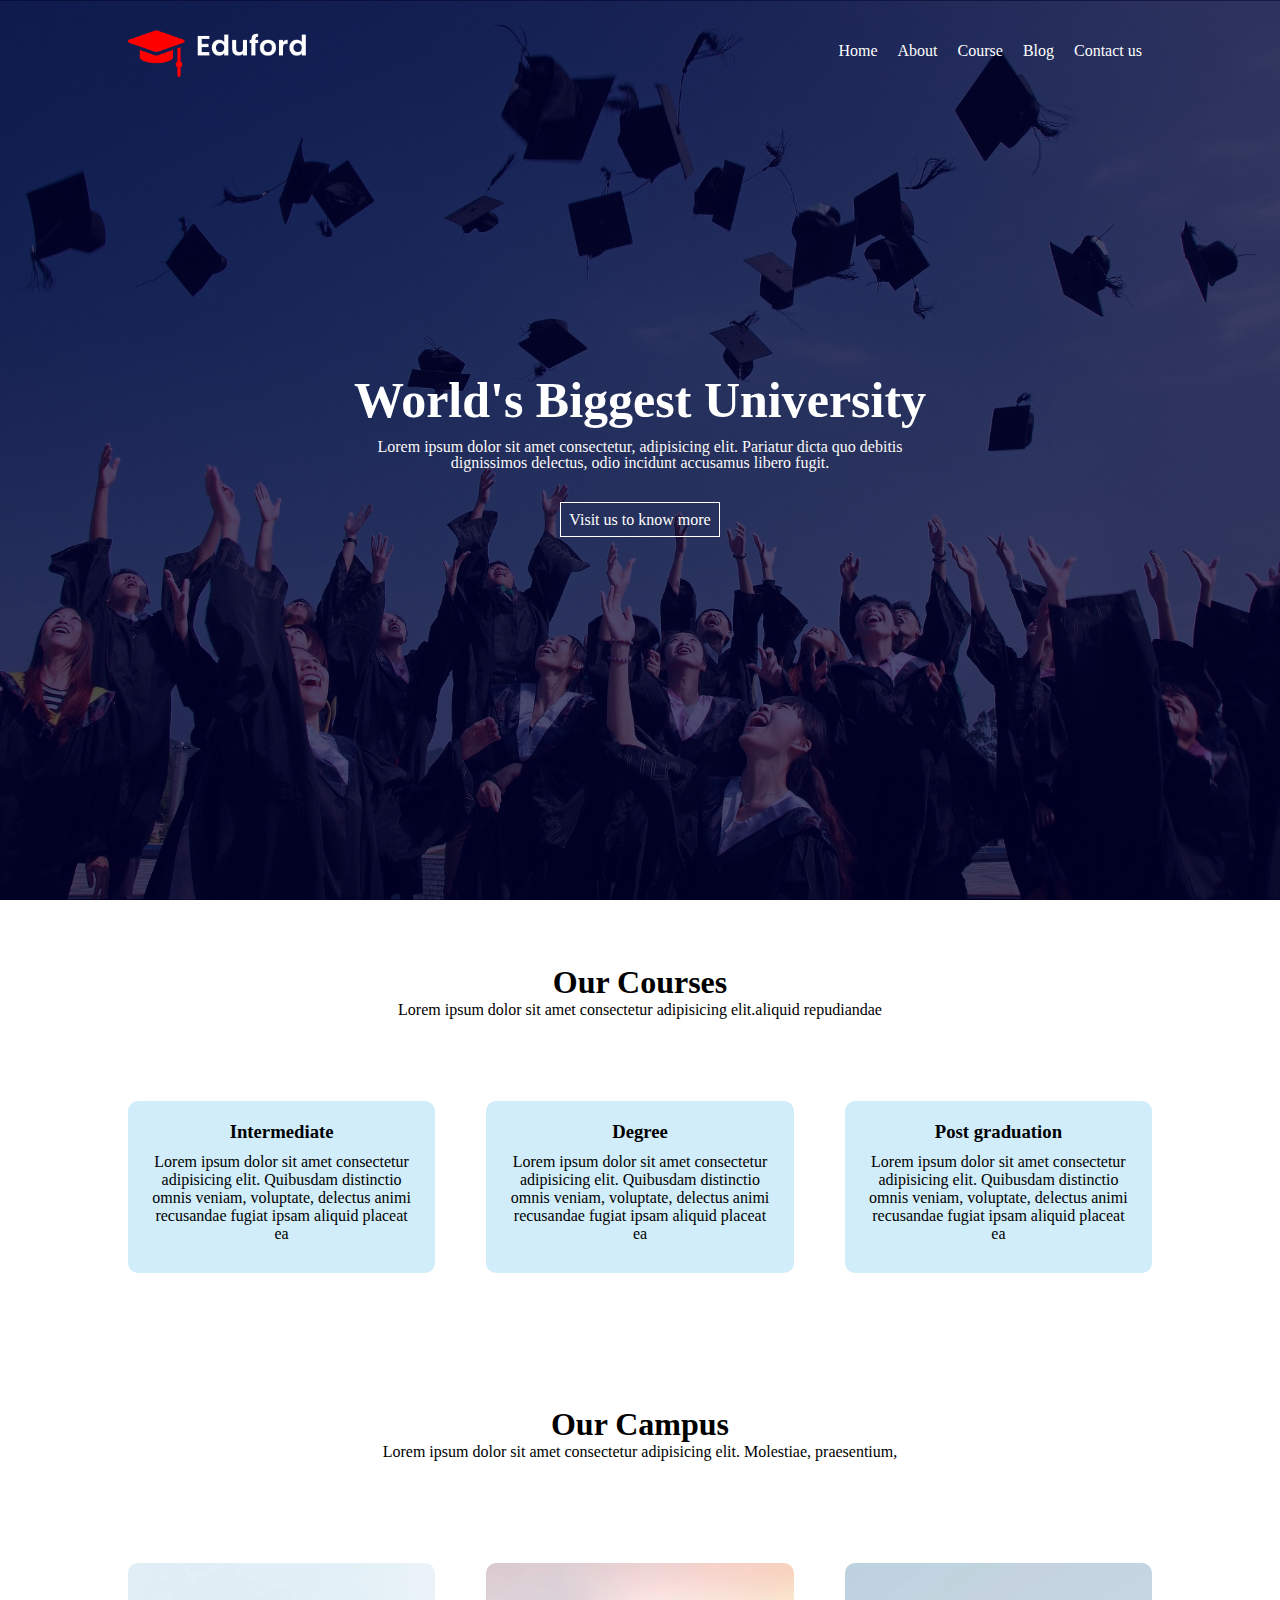
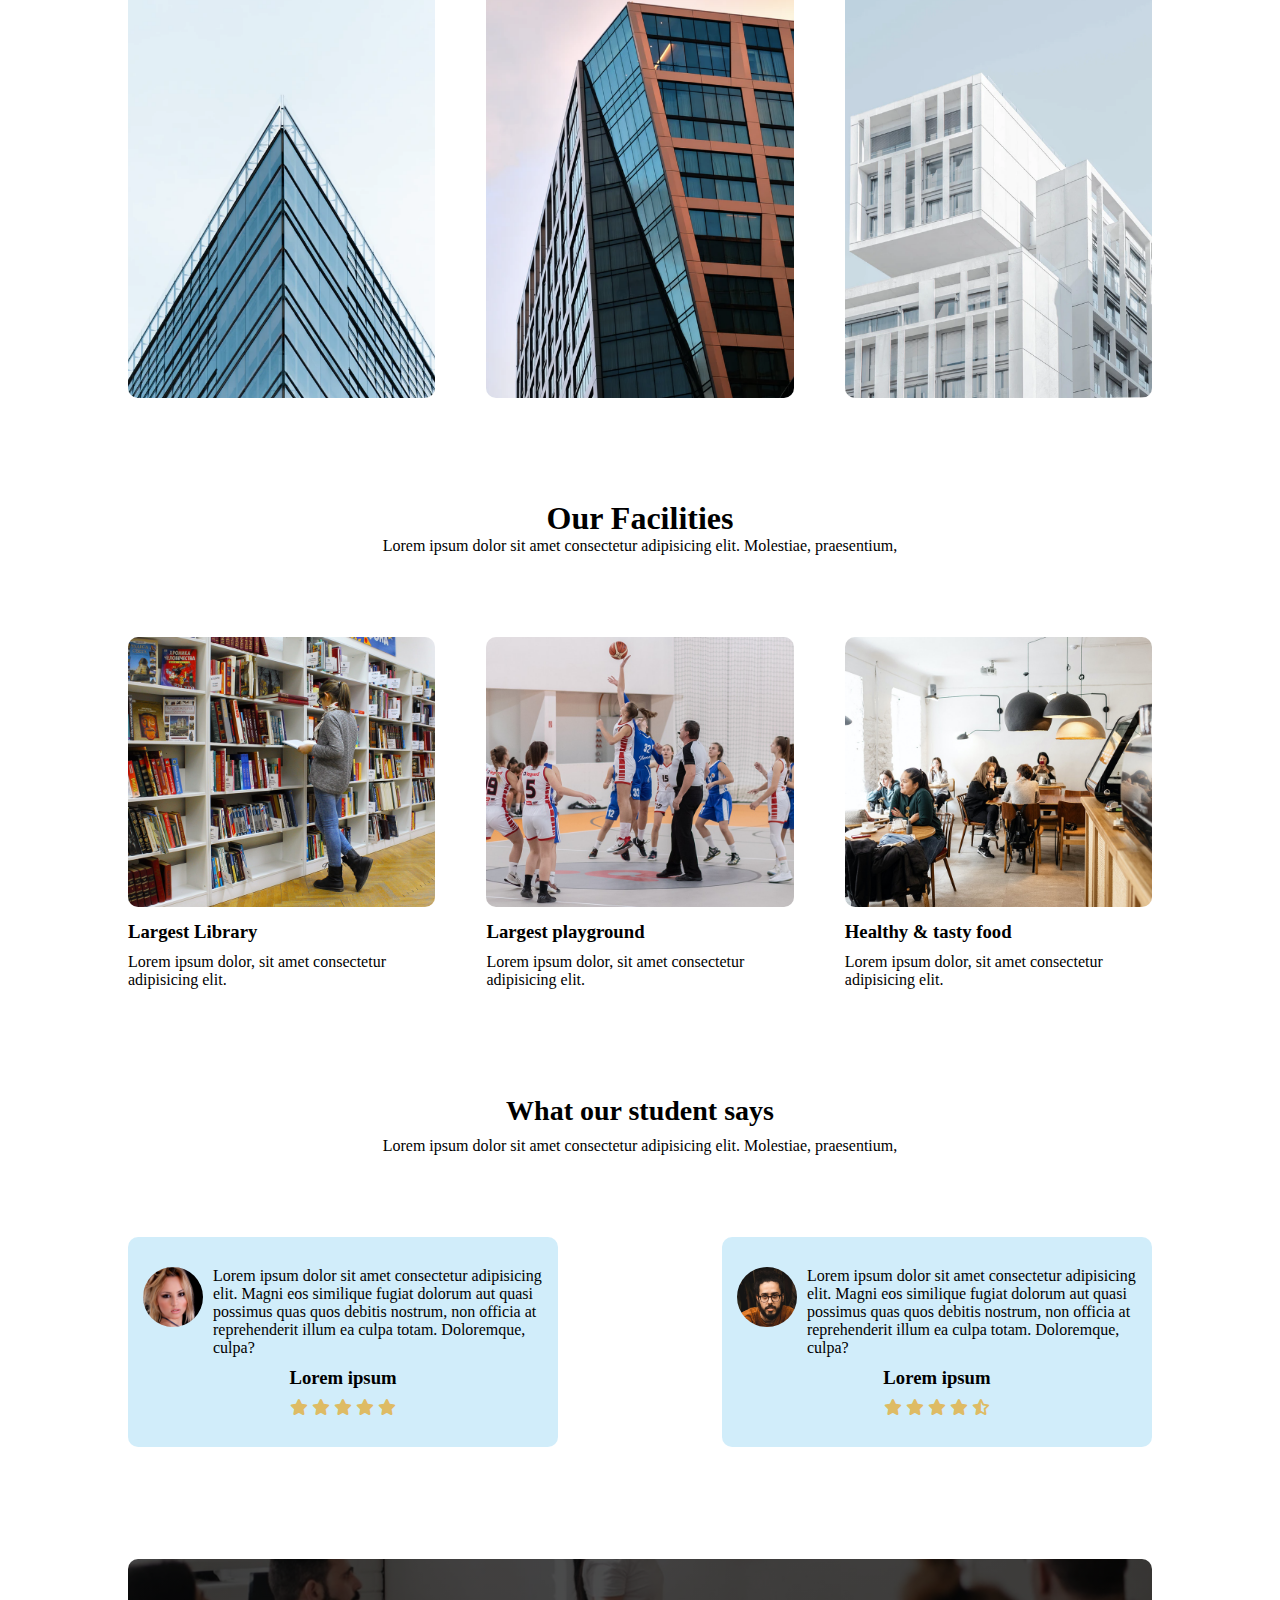
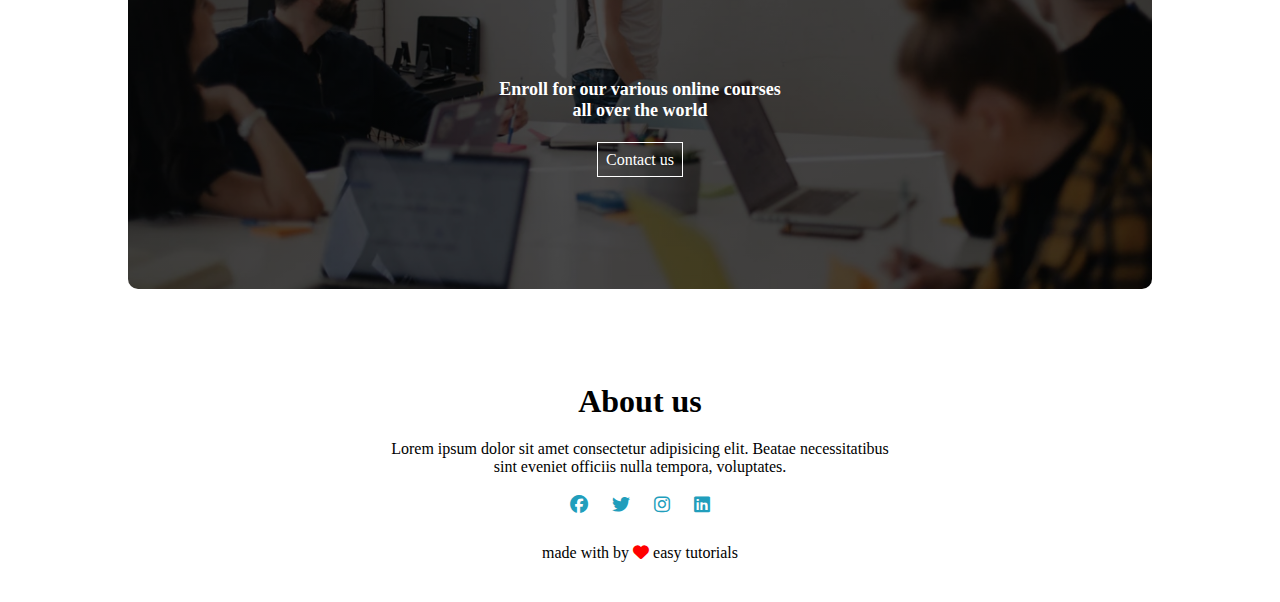
<file: index.html>
<!DOCTYPE html>
<html lang="en">
<head>
    <meta charset="UTF-8">
    <link rel="stylesheet" href="style.css">
    <link rel="icon" type="image/png" href="ficon/favicon-96x96.png" sizes="96x96" />
<link rel="icon" type="image/svg+xml" href="ficon/favicon.svg" />
<link rel="shortcut icon" href="ficon/favicon.ico" />
<link rel="apple-touch-icon" sizes="180x180" href="ficon/apple-touch-icon.png" />
<link rel="manifest" href="ficon/site.webmanifest" />
<link rel="stylesheet" href="https://cdnjs.cloudflare.com/ajax/libs/font-awesome/6.7.2/css/all.min.css" integrity="sha512-Evv84Mr4kqVGRNSgIGL/F/aIDqQb7xQ2vcrdIwxfjThSH8CSR7PBEakCr51Ck+w+/U6swU2Im1vVX0SVk9ABhg==" crossorigin="anonymous" referrerpolicy="no-referrer" />
<meta name="viewport" content="width=device-width, initial-scale=1.0">
<title>Eduford</title>
</head>
<body>
    <!-- header -->
     <section class="header">
        <nav>
            <img src="images/logo.png" alt="">
            <div class="navlinks">
                <i class="fa-solid fa-xmark" onclick="hidemenu()"></i>
                <ul>
                    <li><a href="index.html">Home</a></li>
                    <li><a href="about.html">About</a></li>
                    <li><a href="course.html">Course</a></li>
                    <li><a href="blog.html">Blog</a></li>
                    <li><a href="contact.html">Contact us</a></li>
                </ul>
            </div>
            <i class="fa-solid fa-bars" onclick="showmenu()"></i>  
        </nav>
        <div class="head-content">
            <h1>World's Biggest University</h1>
            <p>Lorem ipsum dolor sit amet consectetur, adipisicing elit. Pariatur dicta quo debitis <br>dignissimos delectus, odio incidunt accusamus libero fugit. </p>
            <a href="" class="head-btn">Visit us to know more</a>
        </div>
     </section>
     
<!-- courses -->
 <section class="courses">
    <h1>Our Courses</h1>
    <p>Lorem ipsum dolor sit amet consectetur adipisicing elit.aliquid repudiandae </p>
    <div class="row">
        <div class="course-col">
            <h3>Intermediate</h3>
            <p>Lorem ipsum dolor sit amet consectetur adipisicing elit. Quibusdam distinctio omnis veniam, voluptate, delectus animi recusandae fugiat ipsam aliquid placeat ea </p>
        </div>
        <div class="course-col">
            <h3>Degree</h3>
            <p>Lorem ipsum dolor sit amet consectetur adipisicing elit. Quibusdam distinctio omnis veniam, voluptate, delectus animi recusandae fugiat ipsam aliquid placeat ea </p>
        </div>
        <div class="course-col">
            <h3>Post graduation</h3>
            <p>Lorem ipsum dolor sit amet consectetur adipisicing elit. Quibusdam distinctio omnis veniam, voluptate, delectus animi recusandae fugiat ipsam aliquid placeat ea </p>
        </div>
    </div>

 </section>
 <!-- campus -->
  <section class="campus">
    <h1>Our Campus</h1>
    <p>Lorem ipsum dolor sit amet consectetur adipisicing elit. Molestiae, praesentium, </p>
    <div class="row">
        <div class="campus-col">
            <img src="images/london.png" alt="">
            <div class="layer">
                <h3>London</h3>

            </div>
        </div>
        <div class="campus-col">
            <img src="images/newyork.png" alt="">
            <div class="layer">
                <h3>Newyork</h3>

            </div>
        </div>
        <div class="campus-col">
            <img src="images/washington.png" alt="">
            <div class="layer">
                <h3>Washington</h3>

            </div>
        </div>
    </div>
  </section>
  <!-- Our Facilities -->
   <section class="facilities">
    <h1>Our Facilities</h1>
    <p>Lorem ipsum dolor sit amet consectetur adipisicing elit. Molestiae, praesentium, </p>
    <div class="row">
        <div class="facility-col">
            <img src="images/library.png" alt="">
            <h3>Largest Library</h3>
            <p>Lorem ipsum dolor, sit amet consectetur adipisicing elit.</p>
        </div>
        <div class="facility-col">
            <img src="images/basketball.png" alt="">
            <h3>Largest playground</h3>
            <p>Lorem ipsum dolor, sit amet consectetur adipisicing elit.</p>
        </div>
        <div class="facility-col">
            <img src="images/cafeteria.png" alt="">
            <h3>Healthy & tasty food</h3>
            <p>Lorem ipsum dolor, sit amet consectetur adipisicing elit.</p>
        </div>
    </div>
   </section>
   <!-- Response -->
    <section class="response">
        <h1>What our student says</h1>
   <p>Lorem ipsum dolor sit amet consectetur adipisicing elit. Molestiae, praesentium, </p>
   <div class="row">
    <div class="response-col">
        <div>
            <img src="images/user1.jpg" alt="">
            <p>Lorem ipsum dolor sit amet consectetur adipisicing elit. Magni eos similique fugiat dolorum aut quasi possimus quas quos debitis nostrum, non officia at reprehenderit illum ea culpa totam. Doloremque, culpa?</p>
        </div>
        <h3>Lorem ipsum</h3>
        <i class="fa-solid fa-star"></i>
        <i class="fa-solid fa-star"></i>
        <i class="fa-solid fa-star"></i>
        <i class="fa-solid fa-star"></i>
        <i class="fa-solid fa-star"></i>
    </div>
    <div class="response-col">
        <div>
            <img src="images/user2.jpg" alt="">
            <p>Lorem ipsum dolor sit amet consectetur adipisicing elit. Magni eos similique fugiat dolorum aut quasi possimus quas quos debitis nostrum, non officia at reprehenderit illum ea culpa totam. Doloremque, culpa?</p>
        </div>
        <h3>Lorem ipsum</h3>
        <i class="fa-solid fa-star"></i>
        <i class="fa-solid fa-star"></i>
        <i class="fa-solid fa-star"></i>
        <i class="fa-solid fa-star"></i>
        <i class="fa-solid fa-star-half-stroke"></i>        
    </div>
   </div>
    </section>
    <!-- enroll -->
     <section class="enroll">
        <div class="enroll-content">
            <h3>Enroll for our various online courses <br>all over the world</h3>
            <a href="" class="head-btn">Contact us</a>
        </div>
    </section>
    <!-- footer -->
     <section class="footer">
        <h1>About us</h1>
        <p>Lorem ipsum dolor sit amet consectetur adipisicing elit. Beatae necessitatibus<br> sint eveniet officiis nulla tempora, voluptates.</p>
        <div class="icons">
            <i class="fa-brands fa-facebook"></i>
            <i class="fa-brands fa-twitter"></i>
            <i class="fa-brands fa-instagram"></i>
            <i class="fa-brands fa-linkedin"></i>
        </div>
        <p>made with by <i class="fa-solid fa-heart"></i>
            easy tutorials</p>
     </section>
   
  <script src="app.js"></script>  
</body>
</html>
</file>
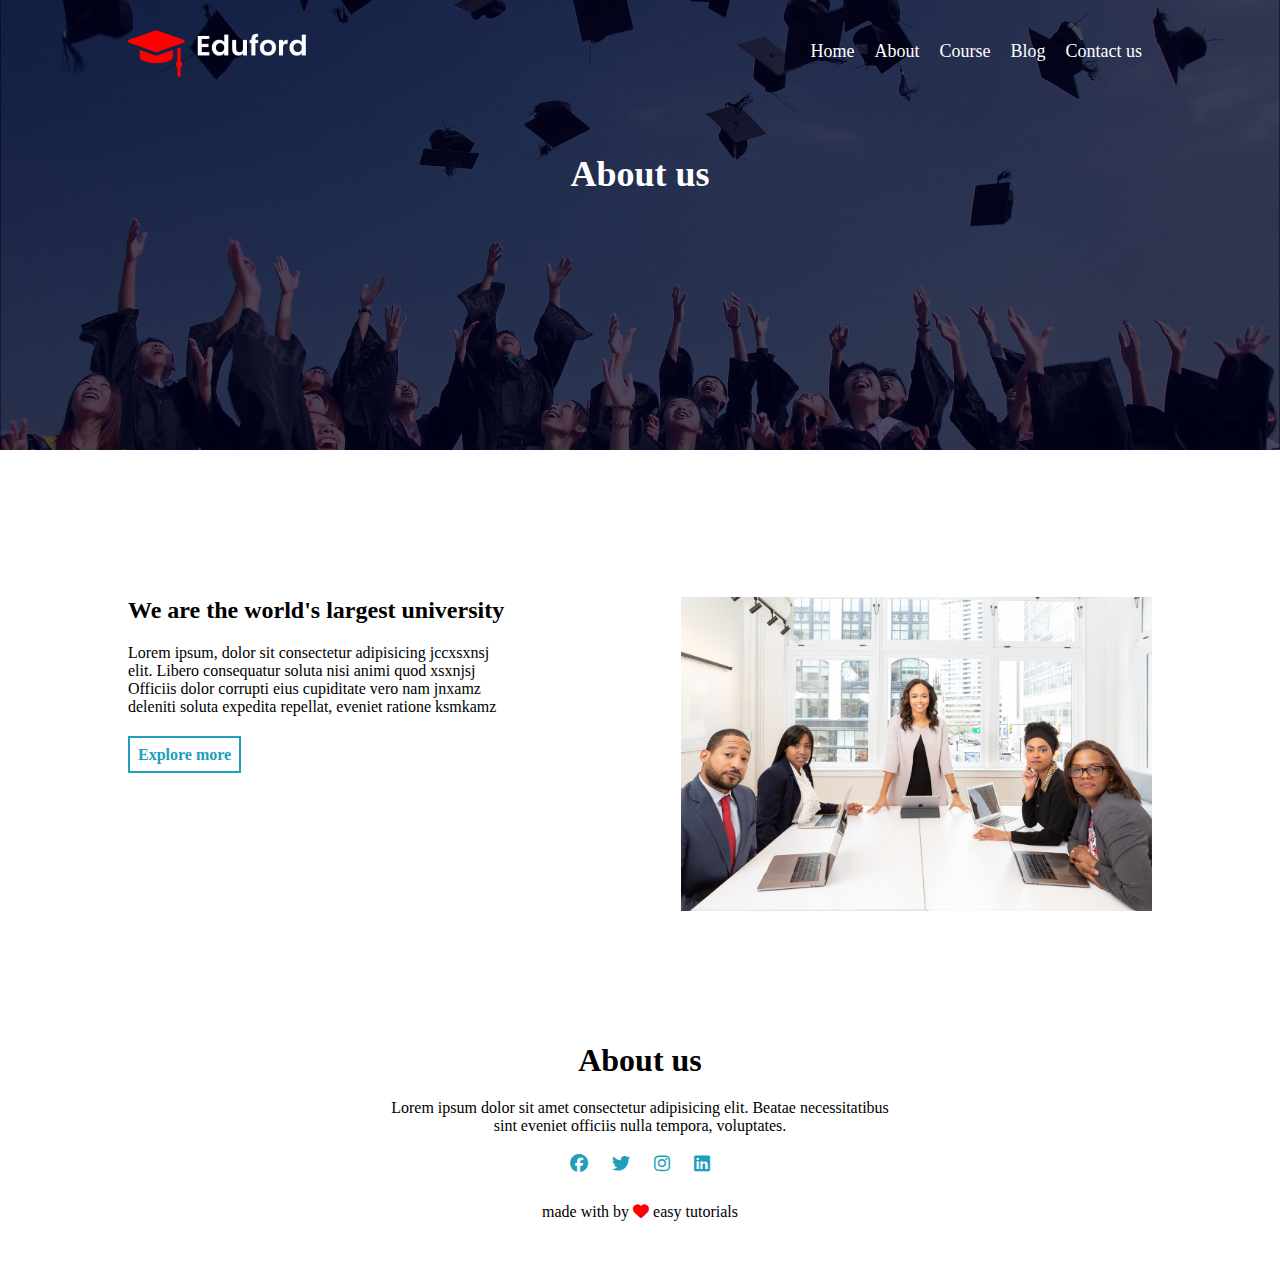
<file: about.html>
<!DOCTYPE html>
<html lang="en">
<head>
    <meta charset="UTF-8">
    <link rel="stylesheet" href="style.css">
    <link rel="icon" type="image/png" href="ficon/favicon-96x96.png" sizes="96x96" />
<link rel="icon" type="image/svg+xml" href="ficon/favicon.svg" />
<link rel="shortcut icon" href="ficon/favicon.ico" />
<link rel="apple-touch-icon" sizes="180x180" href="ficon/apple-touch-icon.png" />
<link rel="manifest" href="ficon/site.webmanifest" />
    <link rel="stylesheet" href="https://cdnjs.cloudflare.com/ajax/libs/font-awesome/6.7.2/css/all.min.css" integrity="sha512-Evv84Mr4kqVGRNSgIGL/F/aIDqQb7xQ2vcrdIwxfjThSH8CSR7PBEakCr51Ck+w+/U6swU2Im1vVX0SVk9ABhg==" crossorigin="anonymous" referrerpolicy="no-referrer" />
    <meta name="viewport" content="width=device-width, initial-scale=1.0">
    <title>Eduford</title>
</head>
<body>
    <!-- header -->
     <section class="sub-header">
        <nav>
            <img src="images/logo.png" alt="">
            <div class="navlinks">
                <i class="fa-solid fa-xmark" onclick="hidemenu()"></i>
                <ul>
                    <li><a href="index.html">Home</a></li>
                    <li><a href="about.html">About</a></li>
                    <li><a href="course.html">Course</a></li>
                    <li><a href="blog.html">Blog</a></li>
                    <li><a href="contact.html">Contact us</a></li>
    
                </ul>
            </div>
            <i class="fa-solid fa-bars" onclick="showmenu()"></i>  
        </nav>
            <h1>About us</h1>
           
     </section>
     <section class="about-us">
        <div class="row">
            <div class="about-col">
            <h2>We are the world's largest university</h2>
            <p>Lorem ipsum, dolor sit  consectetur adipisicing jccxsxnsj<br> elit. Libero consequatur soluta nisi animi quod xsxnjsj <br>Officiis dolor corrupti eius cupiditate vero nam jnxamz <br>deleniti soluta expedita repellat, eveniet ratione ksmkamz</p>
            <a href="" class="about-btn">Explore more</a>
            </div>
            <div class="about-col">
            <img src="images/about.jpg" alt="">
            </div>
        </div>
     </section>
     

    <!-- footer -->
     <section class="footer">
        <h1>About us</h1>
        <p>Lorem ipsum dolor sit amet consectetur adipisicing elit. Beatae necessitatibus<br> sint eveniet officiis nulla tempora, voluptates.</p>
        <div class="icons">
            <i class="fa-brands fa-facebook"></i>
            <i class="fa-brands fa-twitter"></i>
            <i class="fa-brands fa-instagram"></i>
            <i class="fa-brands fa-linkedin"></i>
        </div>
        <p>made with by <i class="fa-solid fa-heart"></i>
            easy tutorials</p>
     </section>
   
  <script src="app.js"></script>  
</body>
</html>
</file>
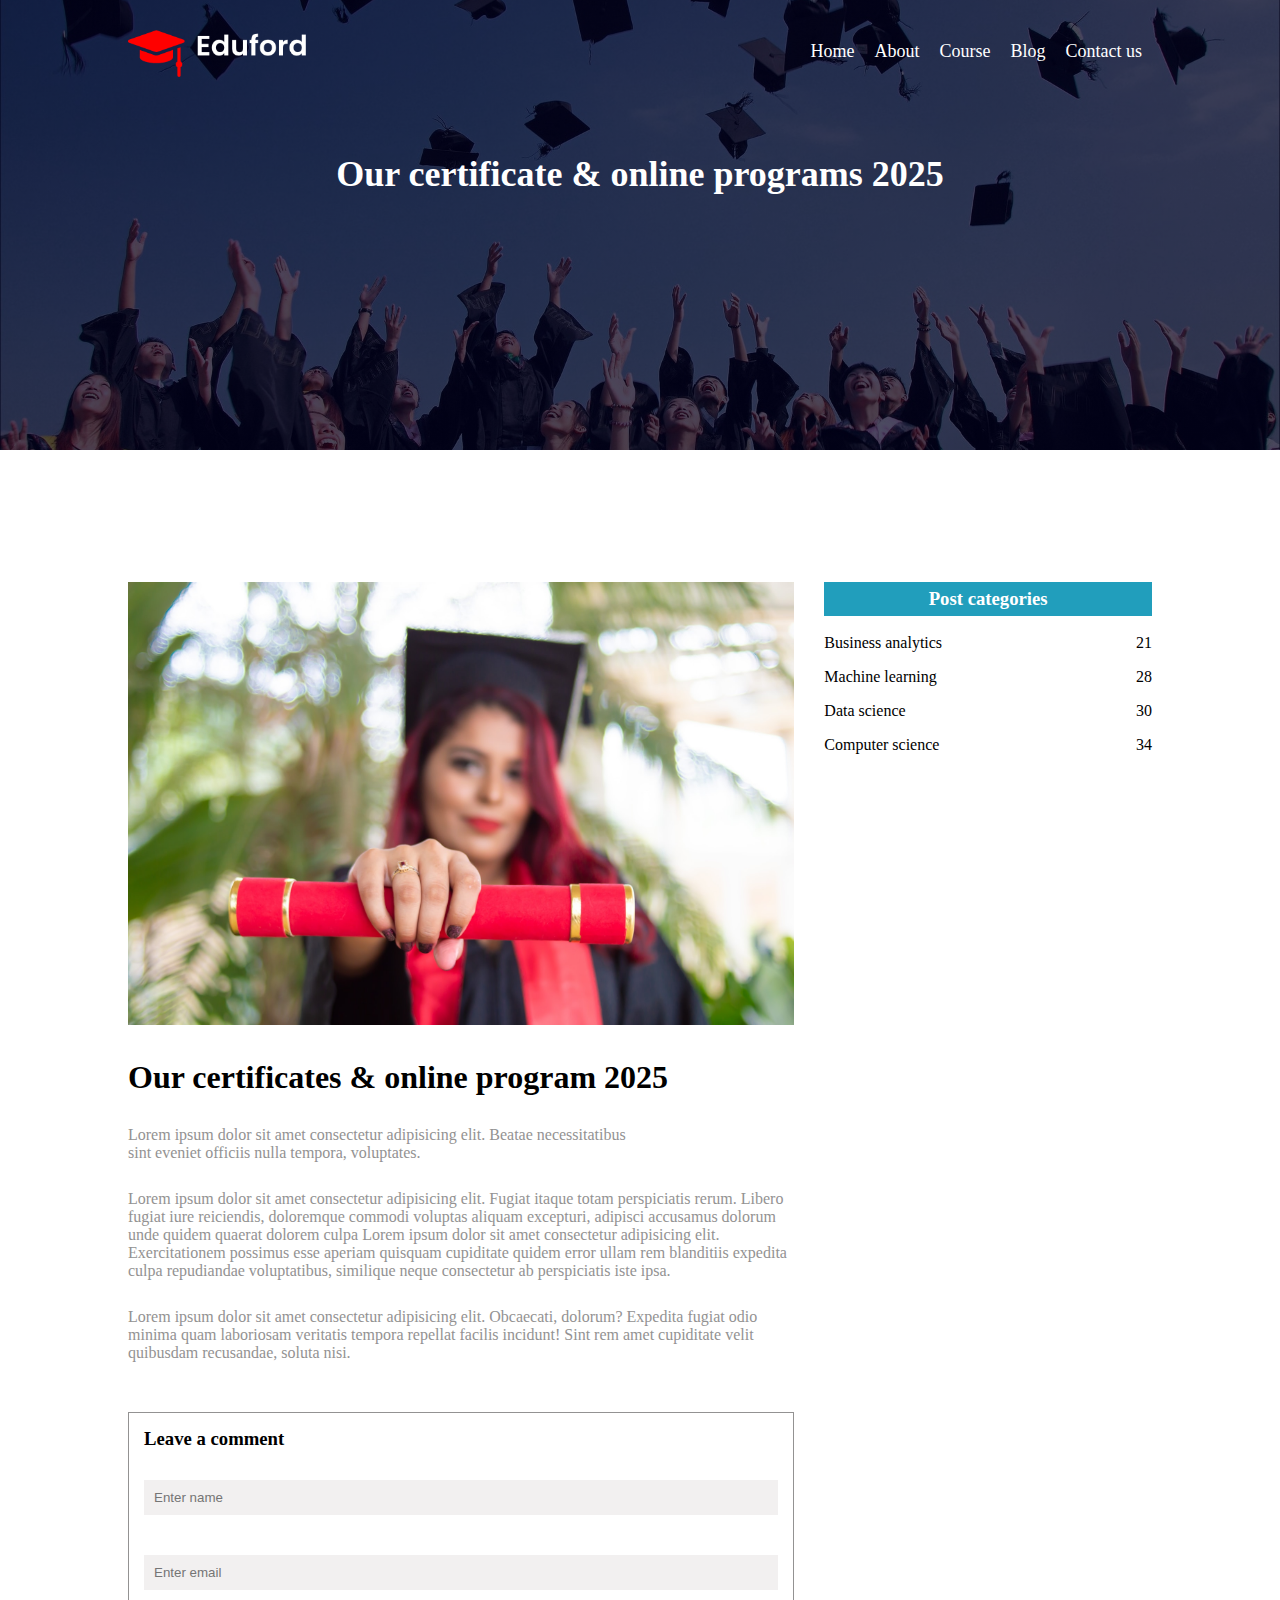
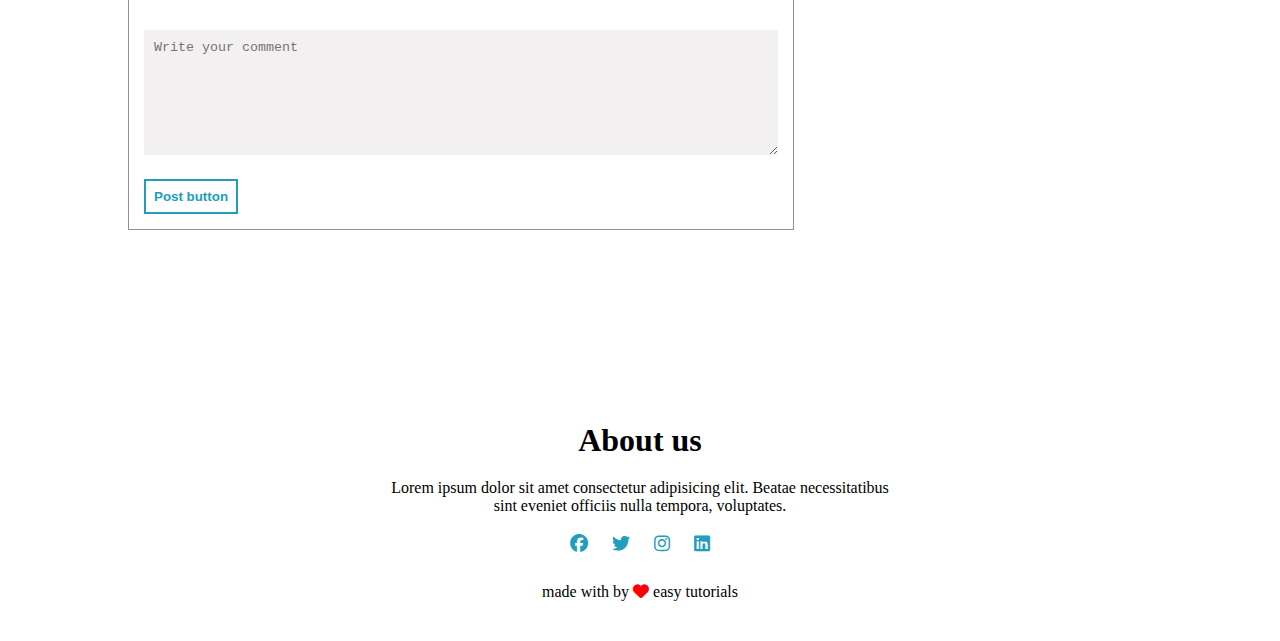
<file: blog.html>
<!DOCTYPE html>
<html lang="en">
<head>
    <meta charset="UTF-8">
    <link rel="stylesheet" href="style.css">
    <link rel="icon" type="image/png" href="ficon/favicon-96x96.png" sizes="96x96" />
<link rel="icon" type="image/svg+xml" href="ficon/favicon.svg" />
<link rel="shortcut icon" href="ficon/favicon.ico" />
<link rel="apple-touch-icon" sizes="180x180" href="ficon/apple-touch-icon.png" />
<link rel="manifest" href="ficon/site.webmanifest" />
    <link rel="stylesheet" href="https://cdnjs.cloudflare.com/ajax/libs/font-awesome/6.7.2/css/all.min.css" integrity="sha512-Evv84Mr4kqVGRNSgIGL/F/aIDqQb7xQ2vcrdIwxfjThSH8CSR7PBEakCr51Ck+w+/U6swU2Im1vVX0SVk9ABhg==" crossorigin="anonymous" referrerpolicy="no-referrer" />
    <meta name="viewport" content="width=device-width, initial-scale=1.0">
    <title>Eduford</title>
</head>
<body>
    <!-- header -->
     <section class="sub-header">
        <nav>
            <img src="images/logo.png" alt="">
            <div class="navlinks">
                <i class="fa-solid fa-xmark" onclick="hidemenu()"></i>
                <ul>
                    <li><a href="index.html">Home</a></li>
                    <li><a href="about.html">About</a></li>
                    <li><a href="course.html">Course</a></li>
                    <li><a href="blog.html">Blog</a></li>
                    <li><a href="contact.html">Contact us</a></li>
    
                </ul>
            </div>
            <i class="fa-solid fa-bars" onclick="showmenu()"></i>  
        </nav>
            <h1>Our certificate & online programs 2025</h1>
           
     </section>
     <section class="blog">
        <div class="row">
            <div class="blog-col1">
            <img src="images/certificate.jpg" alt="">
            <h1>Our certificates & online program 2025</h1>
            <p>Lorem ipsum dolor sit amet consectetur adipisicing elit. Beatae necessitatibus<br> sint eveniet officiis nulla tempora, voluptates.</p><br>
            <p>Lorem ipsum dolor sit amet consectetur adipisicing elit. Fugiat itaque totam perspiciatis rerum. Libero fugiat iure reiciendis, doloremque commodi voluptas aliquam excepturi, adipisci accusamus dolorum unde quidem quaerat dolorem culpa
            Lorem ipsum dolor sit amet consectetur adipisicing elit. Exercitationem possimus esse aperiam quisquam cupiditate quidem error ullam rem blanditiis expedita culpa repudiandae voluptatibus, similique neque consectetur ab perspiciatis iste ipsa.</p><br>
            <p>Lorem ipsum dolor sit amet consectetur adipisicing elit. Obcaecati, dolorum? Expedita fugiat odio minima quam laboriosam veritatis tempora repellat facilis incidunt! Sint rem amet cupiditate velit quibusdam recusandae, soluta nisi.</p>
            <div class="form-box">
                <form class="comment">
                    <h3>Leave a comment</h3>
                    <input type="text" placeholder="Enter name">
                    <input type="email" placeholder="Enter email">
                    <textarea rows="7" placeholder="Write your comment"></textarea>
                    <button type="submit" class="about-btn ">Post button</button>

                </form>
            </div>
            </div>
           
            <div class="blog-col2">
                <h3>Post categories</h3>
                <div>
                    <span>Business analytics</span>
                    <span>21</span>
                </div>
                <div>
                    <span>Machine learning</span>
                    <span>28</span>
                </div>
                <div>
                    <span>Data science</span>
                    <span>30</span>
                </div>
                <div>
                    <span>Computer science</span>
                    <span>34</span>
                </div>
            </div>
        </div>
     </section>

 <!-- footer -->
 <section class="footer">
    <h1>About us</h1>
    <p>Lorem ipsum dolor sit amet consectetur adipisicing elit. Beatae necessitatibus<br> sint eveniet officiis nulla tempora, voluptates.</p>
    <div class="icons">
        <i class="fa-brands fa-facebook"></i>
        <i class="fa-brands fa-twitter"></i>
        <i class="fa-brands fa-instagram"></i>
        <i class="fa-brands fa-linkedin"></i>
    </div>
    <p>made with by <i class="fa-solid fa-heart"></i>
        easy tutorials</p>
 </section>
   
  <script src="app.js"></script>  
</body>
</html>
</file>
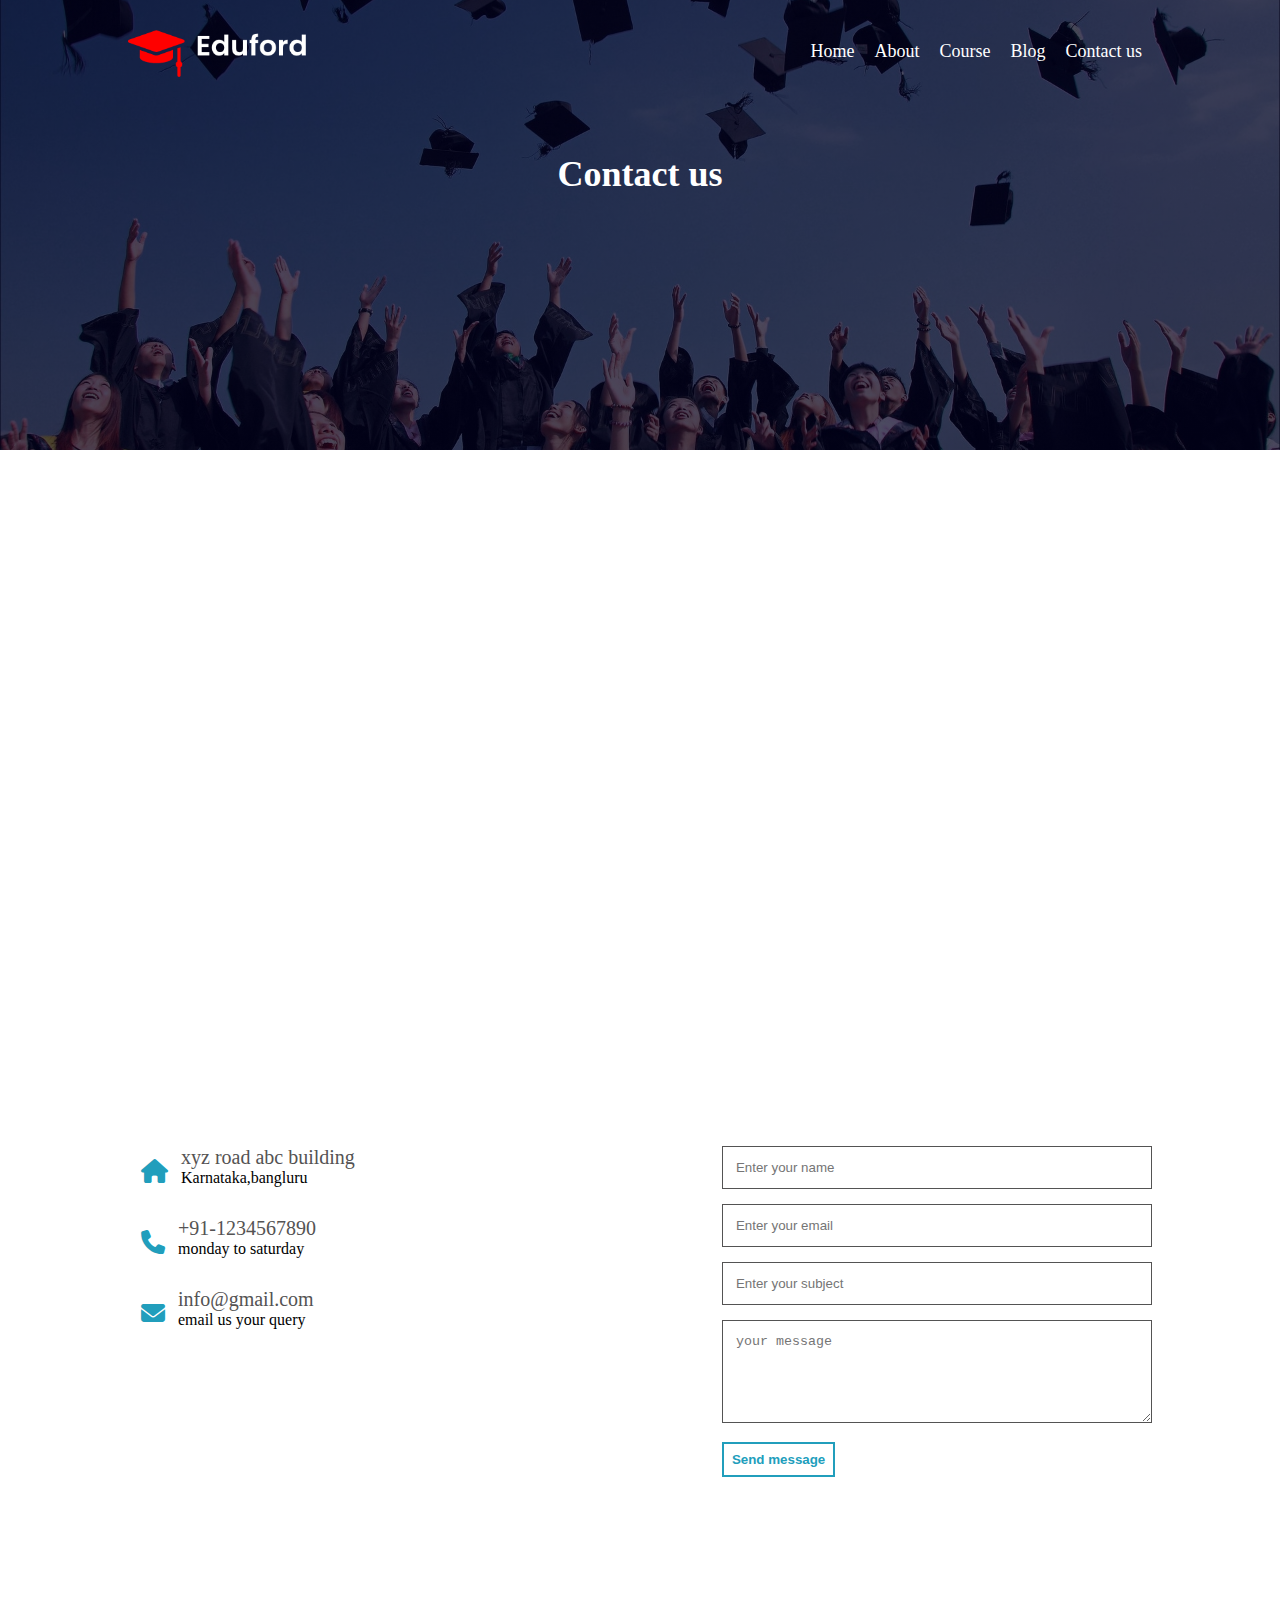
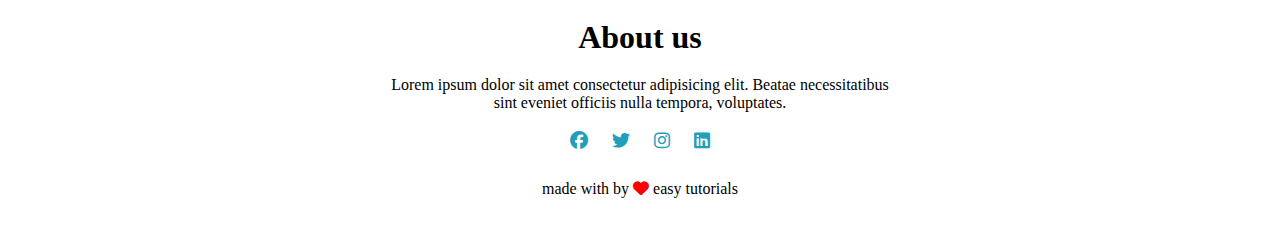
<file: contact.html>
<!DOCTYPE html>
<html lang="en">
<head>
    <meta charset="UTF-8">
    <link rel="stylesheet" href="style.css">
    <link rel="icon" type="image/png" href="ficon/favicon-96x96.png" sizes="96x96" />
<link rel="icon" type="image/svg+xml" href="ficon/favicon.svg" />
<link rel="shortcut icon" href="ficon/favicon.ico" />
<link rel="apple-touch-icon" sizes="180x180" href="ficon/apple-touch-icon.png" />
<link rel="manifest" href="ficon/site.webmanifest" />
    <link rel="stylesheet" href="https://cdnjs.cloudflare.com/ajax/libs/font-awesome/6.7.2/css/all.min.css" integrity="sha512-Evv84Mr4kqVGRNSgIGL/F/aIDqQb7xQ2vcrdIwxfjThSH8CSR7PBEakCr51Ck+w+/U6swU2Im1vVX0SVk9ABhg==" crossorigin="anonymous" referrerpolicy="no-referrer" />
    <meta name="viewport" content="width=device-width, initial-scale=1.0">
    <title>Eduford</title>
</head>
<body>
    <!-- header -->
     <section class="sub-header">
        <nav>
            <img src="images/logo.png" alt="">
            <div class="navlinks">
                <i class="fa-solid fa-xmark" onclick="hidemenu()"></i>
                <ul>
                    <li><a href="index.html">Home</a></li>
                    <li><a href="about.html">About</a></li>
                    <li><a href="course.html">Course</a></li>
                    <li><a href="blog.html">Blog</a></li>
                    <li><a href="contact.html">Contact us</a></li>
    
                </ul>
            </div>
            <i class="fa-solid fa-bars" onclick="showmenu()"></i>  
        </nav>
            <h1>Contact us</h1>
           
     </section>
     <!-- contact -->
<section class="contact-location">
    <iframe src="https://www.google.com/maps/embed?pb=!1m18!1m12!1m3!1d230660.45113519926!2d81.63710495825023!3d25.40248244885666!2m3!1f0!2f0!3f0!3m2!1i1024!2i768!4f13.1!3m3!1m2!1s0x398534c9b20bd49f%3A0xa2237856ad4041a!2sPrayagraj%2C%20Uttar%20Pradesh!5e0!3m2!1sen!2sin!4v1740833132676!5m2!1sen!2sin" width="600" height="450" style="border:0;" allowfullscreen="" loading="lazy" referrerpolicy="no-referrer-when-downgrade"></iframe>
</section>
<section class="contact-details">
    <div class="row">
        <div class="contact-col">
            <div>
                <i class="fa-solid fa-house"></i>
                <span>
                    <h5>xyz road abc building</h5>
                    <p>Karnataka,bangluru</p>
                </span>
            </div>
            <div>
                <i class="fa-solid fa-phone"></i>
                <span>
                    <h5>+91-1234567890</h5>
                    <p>monday to saturday</p>
                </span>
            </div>
            <div>
                <i class="fa-solid fa-envelope"></i>
                <span>
                    <h5>info@gmail.com</h5>
                    <p>email us your query</p>
                </span>
            </div>
        </div>
        <div class="contact-col">
        <form class="contact-form">
            <input type="text" placeholder="Enter your name">
            <input type="email" placeholder="Enter your email">
            <input type="text" placeholder="Enter your subject">
            <textarea  rows="5" placeholder="your message"></textarea>
            <button type="submit" class="head-btn about-btn" >Send message</button>
        </form>
        </div>
    </div>
</section>




 <!-- footer -->
 <section class="footer">
    <h1>About us</h1>
    <p>Lorem ipsum dolor sit amet consectetur adipisicing elit. Beatae necessitatibus<br> sint eveniet officiis nulla tempora, voluptates.</p>
    <div class="icons">
        <i class="fa-brands fa-facebook"></i>
        <i class="fa-brands fa-twitter"></i>
        <i class="fa-brands fa-instagram"></i>
        <i class="fa-brands fa-linkedin"></i>
    </div>
    <p>made with by <i class="fa-solid fa-heart"></i>
        easy tutorials</p>
 </section>
   
  <script src="app.js"></script>  
</body>
</html>
</file>
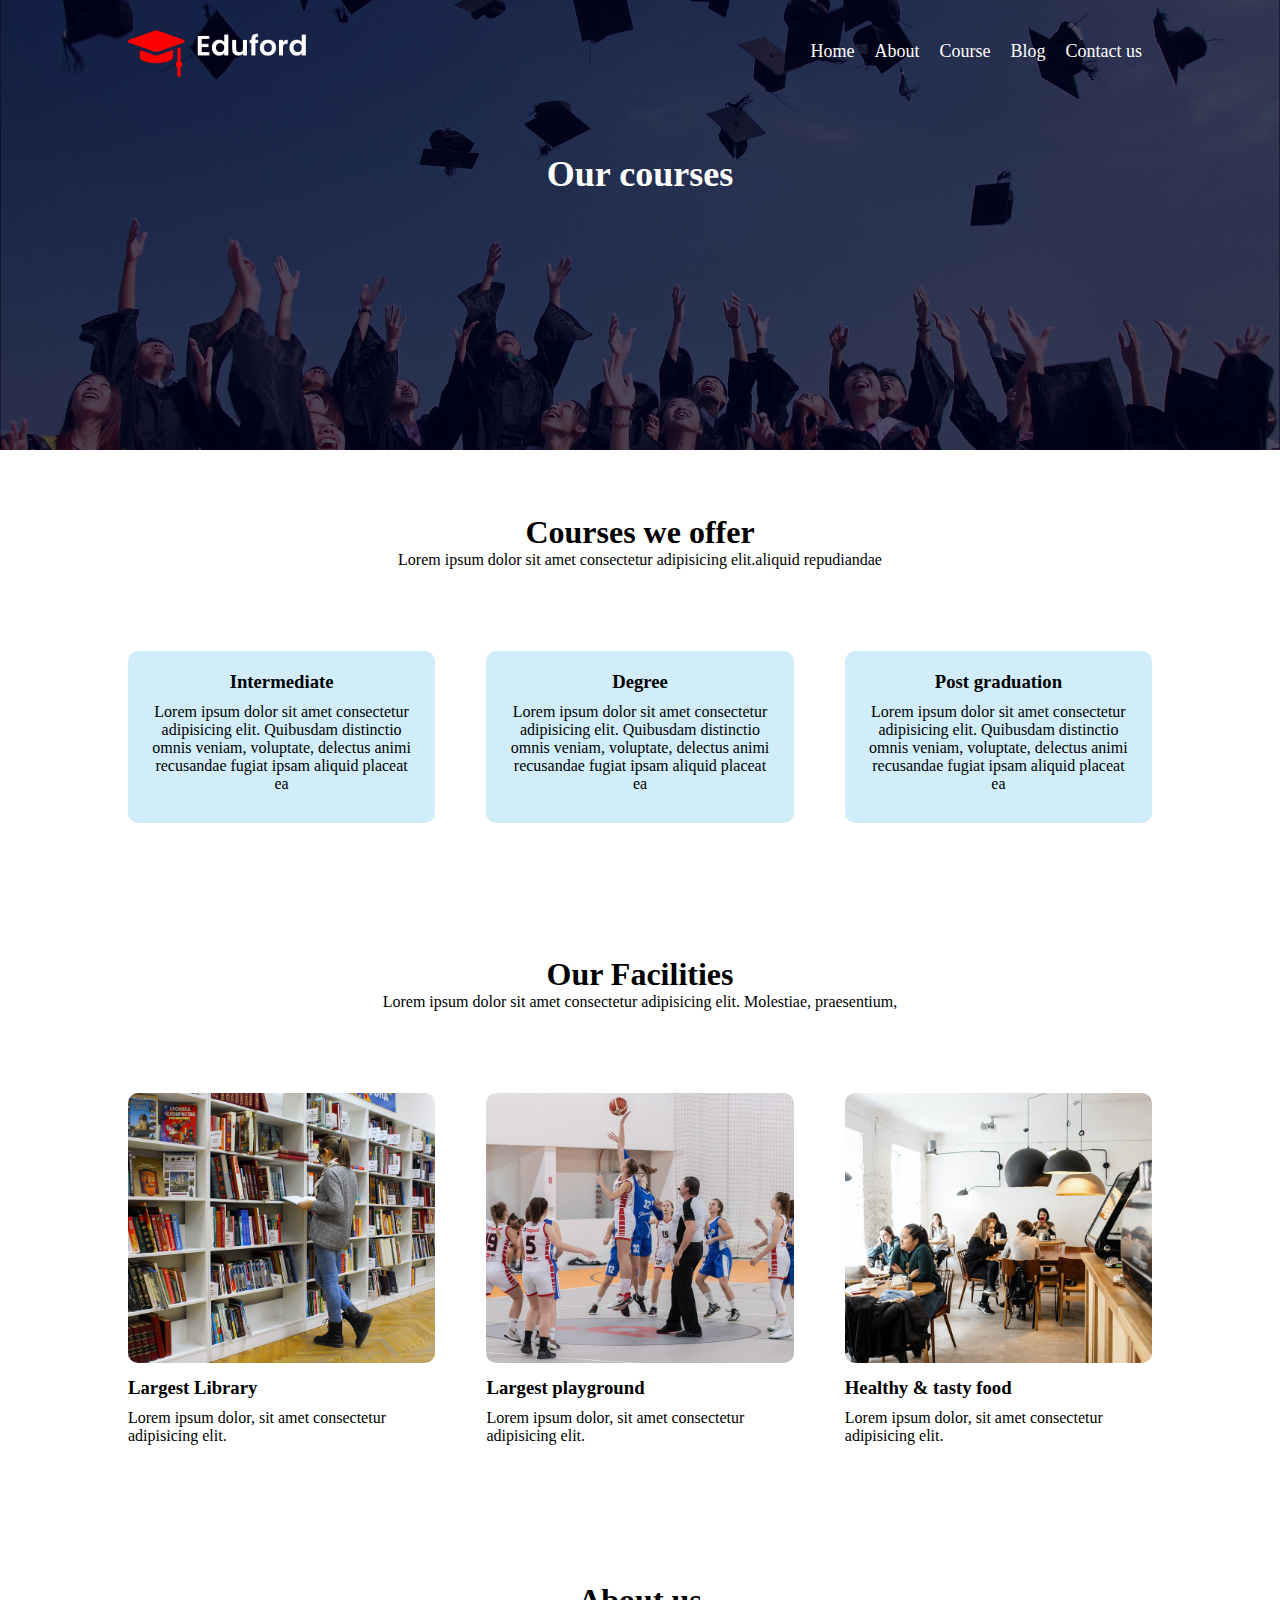
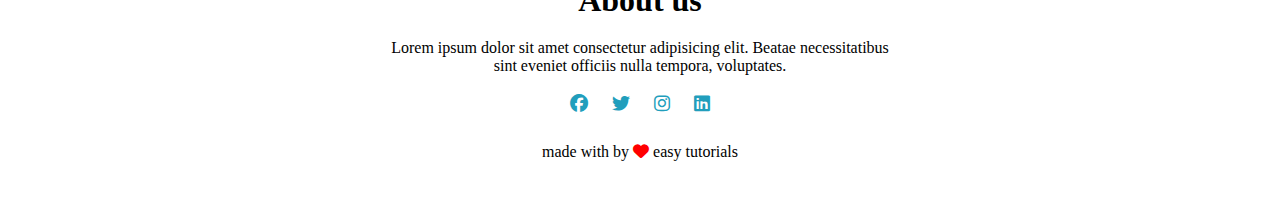
<file: course.html>
<!DOCTYPE html>
<html lang="en">
<head>
    <meta charset="UTF-8">
    <link rel="stylesheet" href="style.css">
    <link rel="icon" type="image/png" href="ficon/favicon-96x96.png" sizes="96x96" />
<link rel="icon" type="image/svg+xml" href="ficon/favicon.svg" />
<link rel="shortcut icon" href="ficon/favicon.ico" />
<link rel="apple-touch-icon" sizes="180x180" href="ficon/apple-touch-icon.png" />
<link rel="manifest" href="ficon/site.webmanifest" />
    <link rel="stylesheet" href="https://cdnjs.cloudflare.com/ajax/libs/font-awesome/6.7.2/css/all.min.css" integrity="sha512-Evv84Mr4kqVGRNSgIGL/F/aIDqQb7xQ2vcrdIwxfjThSH8CSR7PBEakCr51Ck+w+/U6swU2Im1vVX0SVk9ABhg==" crossorigin="anonymous" referrerpolicy="no-referrer" />
    <meta name="viewport" content="width=device-width, initial-scale=1.0">
    <title>Eduford</title>
</head>
<body>
    <!-- header -->
     <section class="sub-header">
        <nav>
            <img src="images/logo.png" alt="">
            <div class="navlinks">
                <i class="fa-solid fa-xmark" onclick="hidemenu()"></i>
                <ul>
                    <li><a href="index.html">Home</a></li>
                    <li><a href="about.html">About</a></li>
                    <li><a href="course.html">Course</a></li>
                    <li><a href="blog.html">Blog</a></li>
                    <li><a href="contact.html">Contact us</a></li>
    
                </ul>
            </div>
            <i class="fa-solid fa-bars" onclick="showmenu()"></i>  
        </nav>
            <h1>Our courses</h1>
           
     </section>
     <!-- courses -->
 <section class="courses">
    <h1>Courses we offer</h1>
    <p>Lorem ipsum dolor sit amet consectetur adipisicing elit.aliquid repudiandae </p>
    <div class="row">
        <div class="course-col">
            <h3>Intermediate</h3>
            <p>Lorem ipsum dolor sit amet consectetur adipisicing elit. Quibusdam distinctio omnis veniam, voluptate, delectus animi recusandae fugiat ipsam aliquid placeat ea </p>
        </div>
        <div class="course-col">
            <h3>Degree</h3>
            <p>Lorem ipsum dolor sit amet consectetur adipisicing elit. Quibusdam distinctio omnis veniam, voluptate, delectus animi recusandae fugiat ipsam aliquid placeat ea </p>
        </div>
        <div class="course-col">
            <h3>Post graduation</h3>
            <p>Lorem ipsum dolor sit amet consectetur adipisicing elit. Quibusdam distinctio omnis veniam, voluptate, delectus animi recusandae fugiat ipsam aliquid placeat ea </p>
        </div>
    </div>

 </section>
 
  <!-- Our Facilities -->
   <section class="facilities">
    <h1>Our Facilities</h1>
    <p>Lorem ipsum dolor sit amet consectetur adipisicing elit. Molestiae, praesentium, </p>
    <div class="row">
        <div class="facility-col">
            <img src="images/library.png" alt="">
            <h3>Largest Library</h3>
            <p>Lorem ipsum dolor, sit amet consectetur adipisicing elit.</p>
        </div>
        <div class="facility-col">
            <img src="images/basketball.png" alt="">
            <h3>Largest playground</h3>
            <p>Lorem ipsum dolor, sit amet consectetur adipisicing elit.</p>
        </div>
        <div class="facility-col">
            <img src="images/cafeteria.png" alt="">
            <h3>Healthy & tasty food</h3>
            <p>Lorem ipsum dolor, sit amet consectetur adipisicing elit.</p>
        </div>
    </div>
   </section>
     

    <!-- footer -->
     <section class="footer">
        <h1>About us</h1>
        <p>Lorem ipsum dolor sit amet consectetur adipisicing elit. Beatae necessitatibus<br> sint eveniet officiis nulla tempora, voluptates.</p>
        <div class="icons">
            <i class="fa-brands fa-facebook"></i>
            <i class="fa-brands fa-twitter"></i>
            <i class="fa-brands fa-instagram"></i>
            <i class="fa-brands fa-linkedin"></i>
        </div>
        <p>made with by <i class="fa-solid fa-heart"></i>
            easy tutorials</p>
     </section>
   
  <script src="app.js"></script>  
</body>
</html>
</file>
<file: style.css>
*{
   margin: 0;
   padding: 0;
   box-sizing: border-box; 
}

/* header */
.header{
   height:100vh;
   width:100%;
   background: linear-gradient(rgba(0,0,50,0.7),rgba(0,0,50,0.7)),url(images/background.jpg);
  background-size: cover;
  background-position: center;
   position:relative;
}
/* nav */
nav{
   display:flex;
   justify-content: space-between;
   align-items:center;
   padding:2% 0;
   width:80%;
   margin: auto;
}
nav img{
   width:180px;
}

.navlinks ul{
   display: flex;

}
.navlinks ul li{
list-style: none;
margin:0 10px;
}

.navlinks ul li a{
color:#fff;
text-decoration: none;
position: relative;
}
.navlinks ul li a::after{
   content:'';
   width:0px;
   height:2px;
   background-color: #219ebc;
   position:absolute;
   bottom:-5px;
   left:0;
   transition:0.3s;
   
   }
   .navlinks ul li a:hover::after{
      width:100%;
      }

.head-content{
   width:80%;
   position:absolute;
   top:50%;
   left:50%;
   transform:translate(-50%,-50%);
   text-align: center;
   color:#fff;
}
.head-content h1{
   font-size: 50px;
}
.head-content p{
color:#fbf9f9;
line-height: 16px;
text-align: center;
font-size: 16px;
margin: 10px  0  40px;
}
.head-btn{
   text-decoration: none;
   color:white;
   border:1px solid #fff;
   padding:8px;
   margin-top: 20px;
   background-color: transparent;
   transition: 0.5s;
}
.head-btn:hover{
   background-color: #219ebc;
   
}
nav .fa-solid{
   display: none;
}
@media (max-width:600px){
   .head-content h1{
   font-size:26px;
   }
  .navlinks ul {
   display:block;
   padding-left: 10px;
  }
  .navlinks ul li{
   margin:10px ;
  }
  .navlinks{
   background-color: #219ebc;
   position:fixed;
   top:0;
   right:600px;
   height:100vh;
   width:180px;
   font-size: 12px;
   z-index: 2;
  }
  nav .fa-solid{
   display:block;
   color:white;
   margin:10px;
   font-size: 16px;
  }
nav img{
   width:90px;
}
  
}
/* courses */
.courses{
   text-align: center;
   width: 80%;
   margin: 5% auto;
}
.courses h1{
   font-size: 32px;
}
.row{
display: flex;
justify-content: space-between;
margin:8% 0;
}
.course-col{
   flex-basis:30%;
   background-color:rgba(102, 196, 239,0.3);
   padding:20px;
   border-radius: 10px;
   margin-bottom: 5%;

}
.course-col:hover{
   box-shadow: 0 0 10px 0 rgba(0,0,0,0.2) ;

}
.course-col h1{
   margin: 10px 0;
}
@media (max-width:600px){
   .row{
      flex-direction: column;
   }
}
/* Campus */
.campus{
   width:80%;
   margin: auto;
   text-align: center;
}
.campus h1{
   font-size: 32px;
}

.campus-col{
   flex-basis:30%;
   border-radius: 10px;
   position: relative;
   overflow: hidden;
   margin: 20px 0;
 
}
.campus-col img{
width:100%;
background-size: cover;
display:block;
}
.layer{
   width: 100%;
   height: 100%;
   background-color:transparent;
   position: absolute;
   top:0;
   left:0;
   transition:0.2s;
}
.layer:hover{
   background-color:rgba(102, 196, 239,0.5);
}
.layer h3{
   font-size: 25px;
   width: 100%;
   color:#fff;
   font-weight:400;
   position:absolute;
   bottom:0;
   opacity:0;
   transition:0.2s;
}
.layer:hover h3{
   bottom:50%;
   opacity:1;
}

/* Facilities */
.facilities{
   width:80%;
   margin:auto;
   text-align: center;
}
.facilities h1{
   font-size: 32px;
}
.facility-col{
   flex-basis:30%;
   text-align: left;
   margin-bottom: 15px;
}
.facility-col img{
width:100%;
border-radius: 10px;
}
.facility-col img,h3,p{
   margin-bottom: 10px;

}

/* Response from students */
.response{
   width:80%;
   margin: auto;
   text-align: center;
}
.response h1{
   font-size: 28px;
   margin-bottom: 10px;
}
.response-col{
   flex-basis: 42%;
   text-align: center;
   background-color:rgb(102, 196, 239,0.3);
   padding:30px 15px;
   border-radius: 10px;
   margin-bottom: 30px;


}
.response-col div{
display: flex;
}
.response-col p{
   text-align: left;
   margin-left: 10px;
}
.response-col img{
width:60px;
height: 60px;
border-radius: 50%;
}
.response-col .fa-solid{
   color:rgb(222, 187, 100);
}
/* enroll */
.enroll{
   width:80%;
   margin:auto;
   background-image: linear-gradient(rgba(0,0,0,0.7),rgba(0,0,0,0.7)),url("images/banner2.jpg");
   background-position: center;
   background-size: cover;
   display: flex;
   justify-content: center;
   align-items: center;
   color:#fff;
   border-radius: 10px;
   padding:120px 0;
   margin-bottom: 5%;
   text-align: center;
}
.enroll-content h3{
   margin-bottom: 30px;
   font-size: 18px;

}
/* footer */
.footer{
   width:80%;
   margin:auto;
   text-align: center;
   padding:30px 0;
}
.footer h1{
   font-size: 32px;
   margin-bottom: 20px;

}
.footer .fa-brands{
   margin-bottom: 20px;
   color:#219ebc;
   padding:10px;
   font-size: 18px;
}
.footer .fa-solid{
   color:red;
}

/* about us page */
.sub-header{
   height:50vh;
   width:100%;
   margin: auto;
   background-image: linear-gradient(rgba(0,0,30,0.7),rgba(0,0,30,0.7)),url('images/background.jpg');
   background-size:cover;
   background-position: center;
text-align: center;
color:#fff;
font-size: 18px;
}
.sub-header h1{
   margin-top: 50px;
}
.about-us{
   width:80%;
   margin:auto;
   padding: 15px 0;
}
.about-col{
   flex-basis:46%;
   margin-top:50px;
}
.about-col p{
   margin: 20px 0 30px;
}
.about-btn{
   border:2px solid #219ebc;
   color:#219ebc;
   text-decoration: none;
   padding: 8px;
   font-weight: 600;
}
.about-btn:hover{
   color:#fff;
   background-color: #219ebc;
}

.about-col img{
   width:100%;
}
@media (max-width:600px){
   .about-col p{
      font-size: 13px;
   }
}
/* blog page */
.blog{
   width:80%;
   margin: auto;
   padding: 50px 0;

}
.blog-col1{
   flex-basis: 65%;
}
.blog-col1 h1{
margin: 30px 0;
}
.blog-col1 p{
   color:#939292;
   }
.blog-col1 img{
   width:100%;
}
 .form-box form{
   margin:50px 0 30px;
   border:1px solid #939292;
   padding:15px;
}
.form-box button{
   background: transparent;
}
.form-box input,.form-box textarea{
width:100%;
padding:10px;
margin: 20px 0;
border:none;
outline: none;
background: #f2f0f0;
}
.blog-col2{
   flex-basis:32%
}
.blog-col2 h3{
   text-align: center;
   background-color: #219ebc;
   color:white;
   padding:6px;
}
.blog-col2 span{
   margin: 8px 0;
}
.blog-col2 div{
   display:flex;
   justify-content: space-between;
}

/* contact us */
.contact-location{
   width:80%;
   margin: auto;
   padding:80px 0;
}
.contact-location iframe{
   width:100%;
}
.contact-details{
   width:80%;
   margin: auto;
}
.contact-col div{
   display:flex;
   align-items: center;
   margin-bottom: 20px;
}
.contact-col .fa-solid{
   color:#219ebc;
   font-size: 24px;
   margin: 13px;
}
.contact-col h5{
   font-weight: 400;
   font-size: 20px;
   color:#545353
}
.contact-col{
flex-basis: 42%;
margin-bottom: 30px;
}

.contact-col input , .contact-col textarea{
   width:100%;
   padding:13px;
   margin-bottom: 15px;
   border:  1px solid #545353;
   outline: none;
}
.contact-col button{
   margin-top: 0px;
}
</file>
